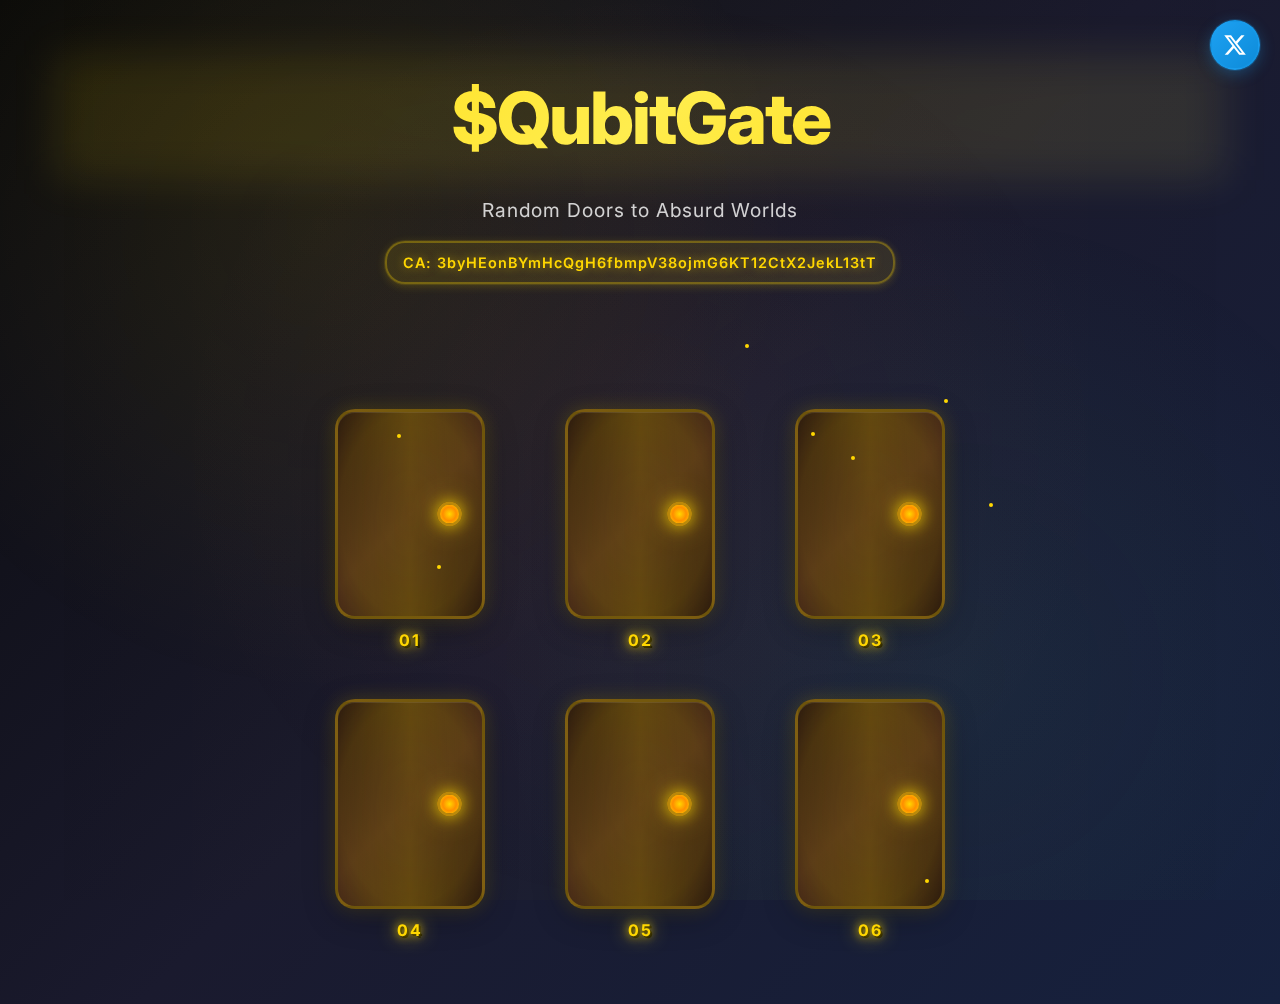
<file: index.html>
<!DOCTYPE html>
<html lang="zh-CN">
<head>
    <meta charset="UTF-8">
    <meta name="viewport" content="width=device-width, initial-scale=1.0">
    <link rel="icon" type="image/svg+xml" href="favicon.svg">
    <title>$QubitGate - Random Doors to Absurd Worlds</title>
    <link rel="stylesheet" href="styles.css">
    <link href="https://fonts.googleapis.com/css2?family=Inter:wght@400;600;800&display=swap" rel="stylesheet">
</head>
<body>
    <div class="container">
        <!-- Twitter Link -->
        <div class="twitter-link">
            <a href="https://x.com/QubitGate_meme" target="_blank" class="twitter-button">
                <svg width="24" height="24" viewBox="0 0 24 24" fill="currentColor">
                    <path d="M18.244 2.25h3.308l-7.227 8.26 8.502 11.24H16.17l-5.214-6.817L4.99 21.75H1.68l7.73-8.835L1.254 2.25H8.08l4.713 6.231zm-1.161 17.52h1.833L7.084 4.126H5.117z"/>
                </svg>
            </a>
        </div>
        
        <header class="pixel-header">
            <h1 class="pixel-title">$QubitGate</h1>
            <p class="pixel-subtitle">Random Doors to Absurd Worlds</p>
            <p class="contract-address">CA: 3byHEonBYmHcQgH6fbmpV38ojmG6KT12CtX2JekL13tT</p>
        </header>

        <div class="doors-container">
            <div class="door-row">
                <div class="door" data-door="1" data-meme="🚪 DOOR 1 - APE IN! 🦍" onclick="openDoor(this)">
                    <div class="door-frame">
                        <div class="door-knob"></div>
                    </div>
                    <div class="door-number">01</div>
                </div>
                <div class="door" data-door="2" data-meme="🚪 DOOR 2 - TO THE MOON! 🚀" onclick="openDoor(this)">
                    <div class="door-frame">
                        <div class="door-knob"></div>
                    </div>
                    <div class="door-number">02</div>
                </div>
                <div class="door" data-door="3" data-meme="🚪 DOOR 3 - DIAMOND HANDS! 💎" onclick="openDoor(this)">
                    <div class="door-frame">
                        <div class="door-knob"></div>
                    </div>
                    <div class="door-number">03</div>
                </div>
            </div>
            <div class="door-row">
                <div class="door" data-door="4" data-meme="🚪 DOOR 4 - WAGMI! 💪" onclick="openDoor(this)">
                    <div class="door-frame">
                        <div class="door-knob"></div>
                    </div>
                    <div class="door-number">04</div>
                </div>
                <div class="door" data-door="5" data-meme="🚪 DOOR 5 - HODL! 🚪" onclick="openDoor(this)">
                    <div class="door-frame">
                        <div class="door-knob"></div>
                    </div>
                    <div class="door-number">05</div>
                </div>
                <div class="door" data-door="6" data-meme="🚪 DOOR 6 - GEM ALERT! 💎" onclick="openDoor(this)">
                    <div class="door-frame">
                        <div class="door-knob"></div>
                    </div>
                    <div class="door-number">06</div>
                </div>
            </div>
        </div>

        <!-- 分享按钮区域 -->
        <div id="share-section" class="share-section" style="display: none;">
            <button id="share-button" class="pixel-button" onclick="shareToTwitter()">
                🚪 Open The Door! 🚀
            </button>
        </div>


        </div>
    </div>

    <script src="script.js"></script>
</body>
</html>
</file>
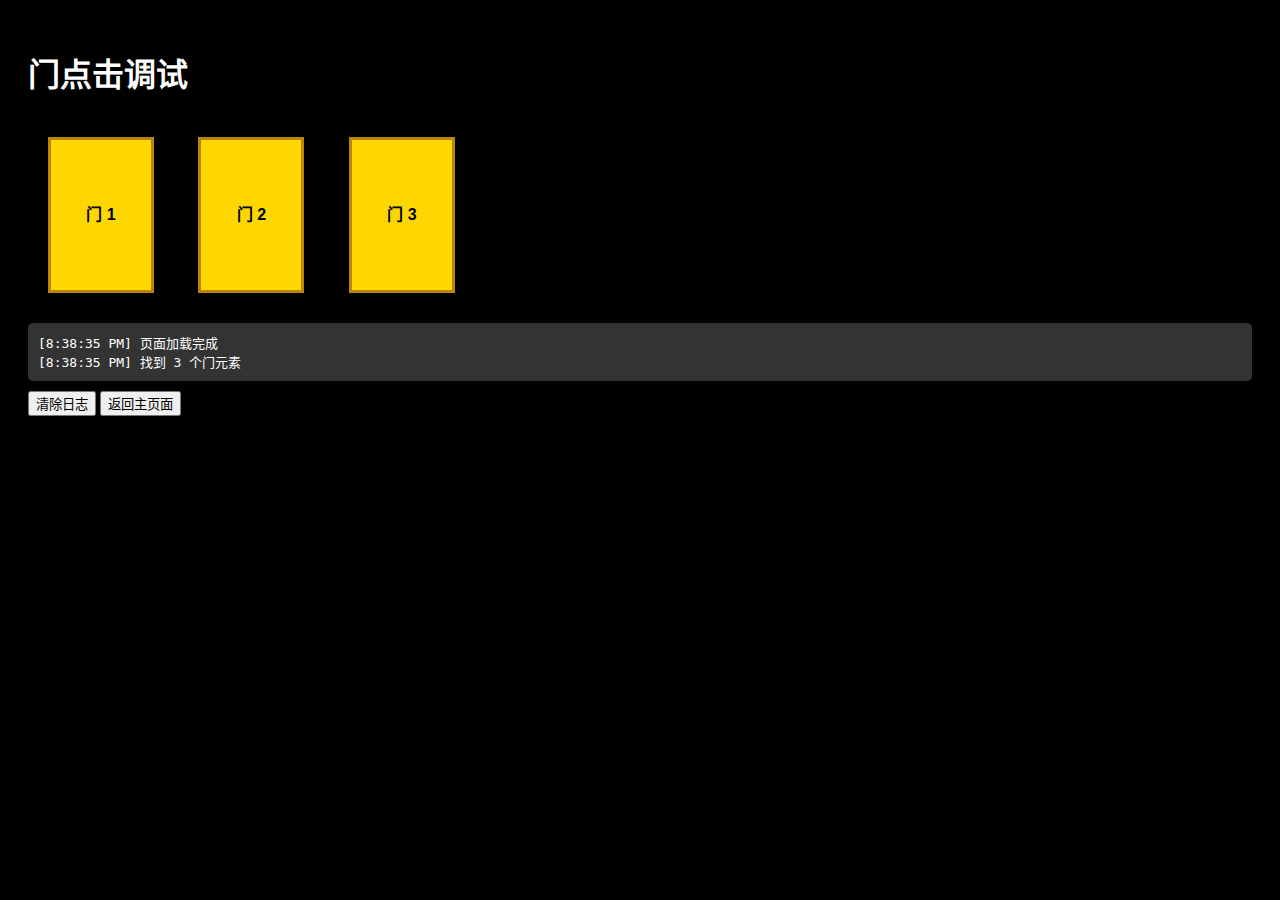
<file: debug.html>
<!DOCTYPE html>
<html lang="zh-CN">
<head>
    <meta charset="UTF-8">
    <meta name="viewport" content="width=device-width, initial-scale=1.0">
    <title>调试页面</title>
    <style>
        body {
            font-family: Arial, sans-serif;
            padding: 20px;
            background: #000;
            color: #fff;
        }
        .debug-door {
            width: 100px;
            height: 150px;
            background: #ffd700;
            border: 3px solid #b8860b;
            margin: 20px;
            cursor: pointer;
            display: inline-block;
            text-align: center;
            line-height: 150px;
            font-weight: bold;
            color: #000;
        }
        .debug-door:hover {
            background: #fff200;
        }
        .debug-door.clicked {
            background: #ff6b6b;
            color: #fff;
        }
        .log {
            background: #333;
            padding: 10px;
            margin: 10px 0;
            border-radius: 5px;
            font-family: monospace;
            max-height: 200px;
            overflow-y: auto;
        }
    </style>
</head>
<body>
    <h1>门点击调试</h1>
    
    <div>
        <div class="debug-door" onclick="testClick(this, 1)">门 1</div>
        <div class="debug-door" onclick="testClick(this, 2)">门 2</div>
        <div class="debug-door" onclick="testClick(this, 3)">门 3</div>
    </div>
    
    <div class="log" id="log"></div>
    
    <button onclick="clearLog()">清除日志</button>
    <button onclick="window.location.href='index.html'">返回主页面</button>

    <script>
        function testClick(door, number) {
            door.classList.add('clicked');
            log(`门 ${number} 被点击了`);
            
            setTimeout(() => {
                door.classList.remove('clicked');
            }, 1000);
        }
        
        function log(message) {
            const logDiv = document.getElementById('log');
            const time = new Date().toLocaleTimeString();
            logDiv.innerHTML += `[${time}] ${message}<br>`;
            logDiv.scrollTop = logDiv.scrollHeight;
        }
        
        function clearLog() {
            document.getElementById('log').innerHTML = '';
        }
        
        // 测试事件监听器
        document.addEventListener('DOMContentLoaded', function() {
            log('页面加载完成');
            
            // 测试querySelector
            const doors = document.querySelectorAll('.debug-door');
            log(`找到 ${doors.length} 个门元素`);
            
            // 测试点击事件
            doors.forEach((door, index) => {
                door.addEventListener('click', function(e) {
                    log(`事件监听器触发: 门 ${index + 1}`);
                });
            });
        });
    </script>
</body>
</html>
</file>
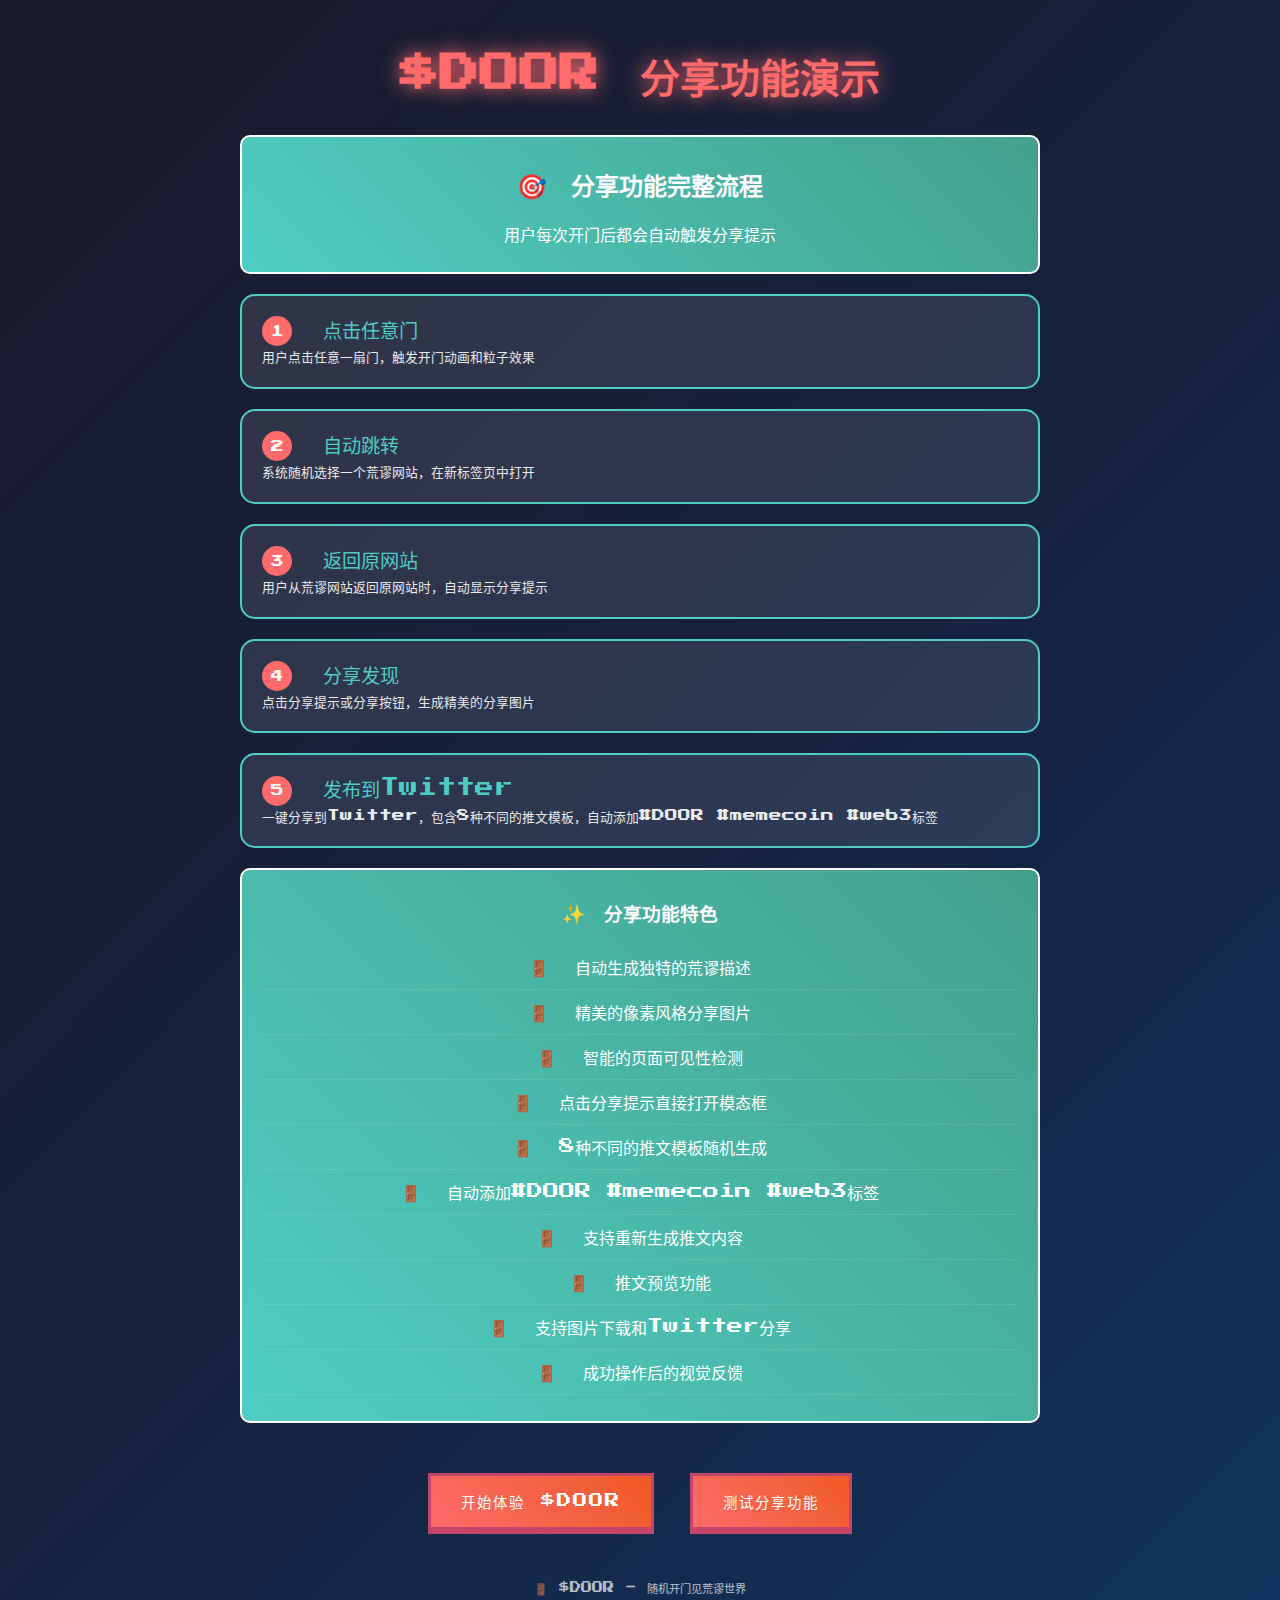
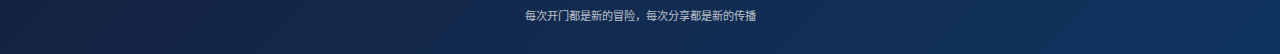
<file: demo.html>
<!DOCTYPE html>
<html lang="zh-CN">
<head>
    <meta charset="UTF-8">
    <meta name="viewport" content="width=device-width, initial-scale=1.0">
    <title>$DOOR - 分享功能演示</title>
    <link href="https://fonts.googleapis.com/css2?family=Press+Start+2P&display=swap" rel="stylesheet">
    <style>
        body {
            font-family: 'Press Start 2P', cursive;
            background: linear-gradient(135deg, #1a1a2e 0%, #16213e 50%, #0f3460 100%);
            color: #fff;
            margin: 0;
            padding: 20px;
            min-height: 100vh;
        }
        
        .demo-container {
            max-width: 800px;
            margin: 0 auto;
            text-align: center;
        }
        
        .demo-title {
            font-size: 2.5rem;
            color: #ff6b6b;
            text-shadow: 0 0 20px #ff6b6b;
            margin-bottom: 30px;
        }
        
        .demo-step {
            background: rgba(255, 255, 255, 0.1);
            border: 2px solid #4ecdc4;
            border-radius: 15px;
            padding: 20px;
            margin: 20px 0;
            text-align: left;
        }
        
        .step-number {
            background: #ff6b6b;
            color: white;
            width: 30px;
            height: 30px;
            border-radius: 50%;
            display: inline-flex;
            align-items: center;
            justify-content: center;
            font-size: 0.8rem;
            margin-right: 15px;
        }
        
        .step-title {
            font-size: 1.2rem;
            color: #4ecdc4;
            margin-bottom: 10px;
        }
        
        .step-description {
            font-size: 0.8rem;
            line-height: 1.6;
            opacity: 0.9;
        }
        
        .demo-button {
            background: linear-gradient(45deg, #ff6b6b, #ee5a24);
            border: 3px solid #c44569;
            color: white;
            padding: 15px 30px;
            font-family: 'Press Start 2P', cursive;
            font-size: 0.9rem;
            cursor: pointer;
            text-transform: uppercase;
            letter-spacing: 2px;
            box-shadow: 0 4px 0 #c44569;
            transition: all 0.2s ease;
            margin: 10px;
        }
        
        .demo-button:hover {
            transform: translateY(-2px);
            box-shadow: 0 6px 0 #c44569;
        }
        
        .demo-button:active {
            transform: translateY(2px);
            box-shadow: 0 2px 0 #c44569;
        }
        
        .highlight {
            background: linear-gradient(45deg, #4ecdc4, #44a08d);
            padding: 10px 20px;
            border-radius: 10px;
            margin: 20px 0;
            border: 2px solid #fff;
        }
        
        .feature-list {
            list-style: none;
            padding: 0;
        }
        
        .feature-list li {
            padding: 10px 0;
            border-bottom: 1px solid rgba(255, 255, 255, 0.1);
        }
        
        .feature-list li:before {
            content: "🚪 ";
            margin-right: 10px;
        }
    </style>
</head>
<body>
    <div class="demo-container">
        <h1 class="demo-title">$DOOR 分享功能演示</h1>
        
        <div class="highlight">
            <h2>🎯 分享功能完整流程</h2>
            <p>用户每次开门后都会自动触发分享提示</p>
        </div>
        
        <div class="demo-step">
            <div>
                <span class="step-number">1</span>
                <span class="step-title">点击任意门</span>
            </div>
            <div class="step-description">
                用户点击任意一扇门，触发开门动画和粒子效果
            </div>
        </div>
        
        <div class="demo-step">
            <div>
                <span class="step-number">2</span>
                <span class="step-title">自动跳转</span>
            </div>
            <div class="step-description">
                系统随机选择一个荒谬网站，在新标签页中打开
            </div>
        </div>
        
        <div class="demo-step">
            <div>
                <span class="step-number">3</span>
                <span class="step-title">返回原网站</span>
            </div>
            <div class="step-description">
                用户从荒谬网站返回原网站时，自动显示分享提示
            </div>
        </div>
        
        <div class="demo-step">
            <div>
                <span class="step-number">4</span>
                <span class="step-title">分享发现</span>
            </div>
            <div class="step-description">
                点击分享提示或分享按钮，生成精美的分享图片
            </div>
        </div>
        
        <div class="demo-step">
            <div>
                <span class="step-number">5</span>
                <span class="step-title">发布到Twitter</span>
            </div>
            <div class="step-description">
                一键分享到Twitter，包含8种不同的推文模板，自动添加#DOOR #memecoin #web3标签
            </div>
        </div>
        
        <div class="highlight">
            <h3>✨ 分享功能特色</h3>
            <ul class="feature-list">
                <li>自动生成独特的荒谬描述</li>
                <li>精美的像素风格分享图片</li>
                <li>智能的页面可见性检测</li>
                <li>点击分享提示直接打开模态框</li>
                <li>8种不同的推文模板随机生成</li>
                <li>自动添加#DOOR #memecoin #web3标签</li>
                <li>支持重新生成推文内容</li>
                <li>推文预览功能</li>
                <li>支持图片下载和Twitter分享</li>
                <li>成功操作后的视觉反馈</li>
            </ul>
        </div>
        
        <div style="margin: 40px 0;">
            <button class="demo-button" onclick="window.location.href='index.html'">
                开始体验 $DOOR
            </button>
            <button class="demo-button" onclick="window.location.href='test.html'">
                测试分享功能
            </button>
        </div>
        
        <div style="font-size: 0.7rem; opacity: 0.7; margin-top: 40px;">
            <p>🚪 $DOOR - 随机开门见荒谬世界</p>
            <p>每次开门都是新的冒险，每次分享都是新的传播</p>
        </div>
    </div>
</body>
</html>
</file>
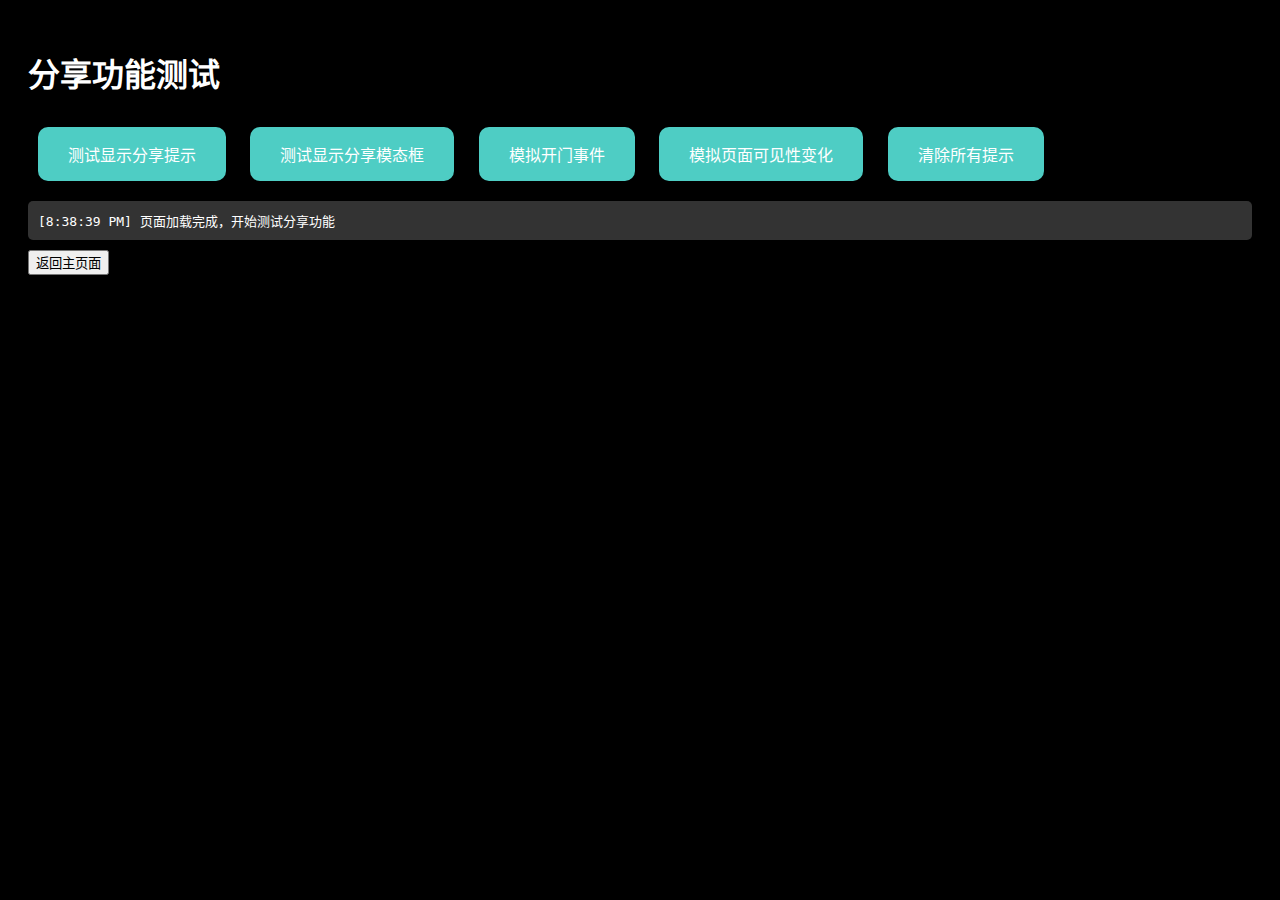
<file: test-share.html>
<!DOCTYPE html>
<html lang="zh-CN">
<head>
    <meta charset="UTF-8">
    <meta name="viewport" content="width=device-width, initial-scale=1.0">
    <title>分享功能测试</title>
    <style>
        body {
            font-family: Arial, sans-serif;
            padding: 20px;
            background: #000;
            color: #fff;
        }
        .test-button {
            background: #4ecdc4;
            color: white;
            padding: 15px 30px;
            border: none;
            border-radius: 10px;
            font-size: 16px;
            margin: 10px;
            cursor: pointer;
        }
        .test-button:hover {
            background: #44a08d;
        }
        .log {
            background: #333;
            padding: 10px;
            margin: 10px 0;
            border-radius: 5px;
            font-family: monospace;
            max-height: 300px;
            overflow-y: auto;
        }
        .share-prompt {
            position: fixed;
            bottom: 20px;
            left: 50%;
            transform: translateX(-50%);
            background: linear-gradient(45deg, #4ecdc4, #44a08d);
            color: white;
            padding: 20px 30px;
            border-radius: 15px;
            font-size: 14px;
            z-index: 1000;
            cursor: pointer;
        }
    </style>
</head>
<body>
    <h1>分享功能测试</h1>
    
    <div>
        <button class="test-button" onclick="testShowSharePrompt()">测试显示分享提示</button>
        <button class="test-button" onclick="testShowShareModal()">测试显示分享模态框</button>
        <button class="test-button" onclick="simulateDoorOpened()">模拟开门事件</button>
        <button class="test-button" onclick="simulateVisibilityChange()">模拟页面可见性变化</button>
        <button class="test-button" onclick="clearAllPrompts()">清除所有提示</button>
    </div>
    
    <div class="log" id="log"></div>
    
    <button onclick="window.location.href='index.html'">返回主页面</button>

    <script>
        // 模拟分享提示函数
        function showSharePrompt() {
            // 检查是否已经有分享提示存在
            const existingPrompt = document.querySelector('.share-prompt');
            if (existingPrompt) {
                log('分享提示已存在，跳过重复创建');
                return;
            }
            
            const sharePrompt = document.createElement('div');
            sharePrompt.className = 'share-prompt';
            sharePrompt.innerHTML = '🚪 分享你的发现！';
            
            sharePrompt.addEventListener('click', function() {
                log('点击分享提示');
                if (sharePrompt.parentNode) {
                    sharePrompt.parentNode.removeChild(sharePrompt);
                }
            });
            
            document.body.appendChild(sharePrompt);
            log('显示分享提示');
        }
        
        // 模拟分享模态框函数
        function showShareModal() {
            // 清理所有现有的分享提示
            const existingPrompts = document.querySelectorAll('.share-prompt');
            existingPrompts.forEach(prompt => {
                if (prompt.parentNode) {
                    prompt.parentNode.removeChild(prompt);
                }
            });
            
            log('显示分享模态框，已清理所有提示');
        }
        
        function testShowSharePrompt() {
            log('=== 测试显示分享提示 ===');
            showSharePrompt();
        }
        
        function testShowShareModal() {
            log('=== 测试显示分享模态框 ===');
            showShareModal();
        }
        
        function simulateDoorOpened() {
            log('=== 模拟开门事件 ===');
            document.dispatchEvent(new CustomEvent('doorOpened'));
        }
        
        function simulateVisibilityChange() {
            log('=== 模拟页面可见性变化 ===');
            // 模拟页面从隐藏变为可见
            Object.defineProperty(document, 'visibilityState', {
                value: 'visible',
                writable: true
            });
            document.dispatchEvent(new Event('visibilitychange'));
        }
        
        function clearAllPrompts() {
            log('=== 清除所有提示 ===');
            const existingPrompts = document.querySelectorAll('.share-prompt');
            existingPrompts.forEach(prompt => {
                if (prompt.parentNode) {
                    prompt.parentNode.removeChild(prompt);
                }
            });
            log(`清除了 ${existingPrompts.length} 个提示`);
        }
        
        function log(message) {
            const logDiv = document.getElementById('log');
            const time = new Date().toLocaleTimeString();
            logDiv.innerHTML += `[${time}] ${message}<br>`;
            logDiv.scrollTop = logDiv.scrollHeight;
        }
        
        // 页面加载完成
        document.addEventListener('DOMContentLoaded', function() {
            log('页面加载完成，开始测试分享功能');
        });
    </script>
</body>
</html>
</file>
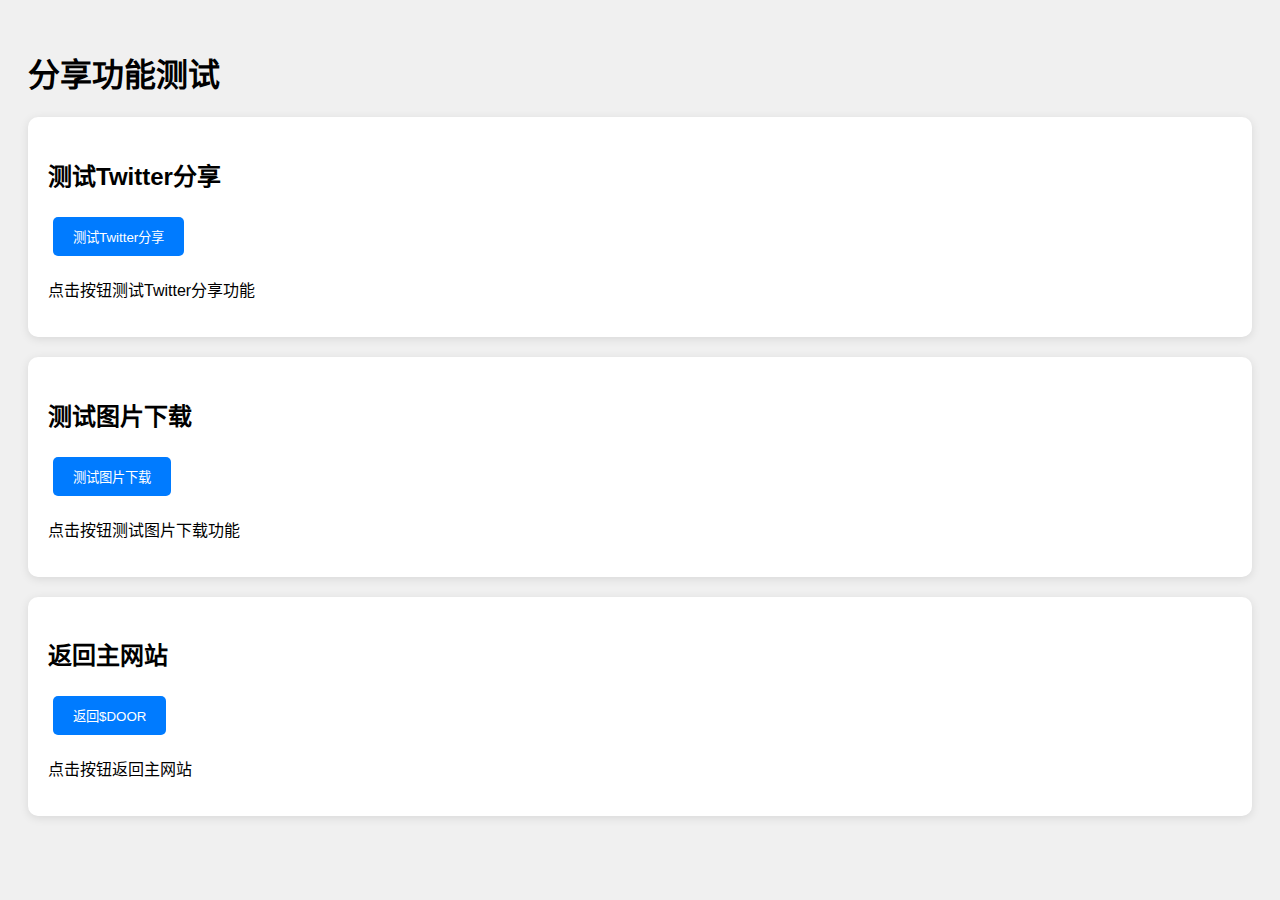
<file: test.html>
<!DOCTYPE html>
<html lang="zh-CN">
<head>
    <meta charset="UTF-8">
    <meta name="viewport" content="width=device-width, initial-scale=1.0">
    <title>测试分享功能</title>
    <style>
        body {
            font-family: Arial, sans-serif;
            padding: 20px;
            background: #f0f0f0;
        }
        .test-section {
            background: white;
            padding: 20px;
            margin: 20px 0;
            border-radius: 10px;
            box-shadow: 0 2px 10px rgba(0,0,0,0.1);
        }
        button {
            background: #007bff;
            color: white;
            border: none;
            padding: 10px 20px;
            border-radius: 5px;
            cursor: pointer;
            margin: 5px;
        }
        button:hover {
            background: #0056b3;
        }
    </style>
</head>
<body>
    <h1>分享功能测试</h1>
    
    <div class="test-section">
        <h2>测试Twitter分享</h2>
        <button onclick="testTwitterShare()">测试Twitter分享</button>
        <p>点击按钮测试Twitter分享功能</p>
    </div>
    
    <div class="test-section">
        <h2>测试图片下载</h2>
        <button onclick="testImageDownload()">测试图片下载</button>
        <p>点击按钮测试图片下载功能</p>
    </div>
    
    <div class="test-section">
        <h2>返回主网站</h2>
        <button onclick="window.location.href='index.html'">返回$DOOR</button>
        <p>点击按钮返回主网站</p>
    </div>

    <script>
        function testTwitterShare() {
            const tweetTemplates = [
                "🚪 我在@$DOOR打开了一扇门，看到了一个荒谬的世界！这太荒谬了！🤯\n\n你也来试试看？\n\n🚪✨🔥",
                "刚刚在@$DOOR经历了一次疯狂冒险！打开门后看到了一个荒谬的世界...\n\n这个世界太疯狂了！😱\n\n🎭🎪🎨",
                "🚀 @$DOOR 让我发现了一个新世界！打开门后看到了一个荒谬的世界\n\n这绝对是今天最离谱的发现！\n\n🌟💫🚀"
            ];
            
            const randomTemplate = tweetTemplates[Math.floor(Math.random() * tweetTemplates.length)];
            const url = window.location.href.replace('test.html', 'index.html');
            const twitterUrl = `https://twitter.com/intent/tweet?text=${encodeURIComponent(randomTemplate)}&url=${encodeURIComponent(url)}&hashtags=DOOR,memecoin,web3`;
            window.open(twitterUrl, '_blank');
            alert('Twitter分享窗口已打开！包含新的推文模板和标签！');
        }
        
        function testImageDownload() {
            // 创建一个简单的测试图片
            const canvas = document.createElement('canvas');
            canvas.width = 600;
            canvas.height = 400;
            const ctx = canvas.getContext('2d');
            
            // 绘制背景
            ctx.fillStyle = '#1a1a2e';
            ctx.fillRect(0, 0, 600, 400);
            
            // 绘制文字
            ctx.fillStyle = '#ff6b6b';
            ctx.font = 'bold 48px Arial';
            ctx.textAlign = 'center';
            ctx.fillText('$DOOR 测试', 300, 200);
            
            // 下载图片
            const link = document.createElement('a');
            link.download = 'door-test.png';
            link.href = canvas.toDataURL();
            link.click();
            
            alert('测试图片已下载！');
        }
    </script>
</body>
</html>
</file>
<file: styles.css>
/* Premium Gaming Style - Inspired by AAA Game Studios */
* {
    margin: 0;
    padding: 0;
    box-sizing: border-box;
}

body {
    font-family: 'Inter', -apple-system, BlinkMacSystemFont, 'Segoe UI', Roboto, sans-serif;
    background: linear-gradient(135deg, #0a0a0a 0%, #1a1a2e 50%, #16213e 100%);
    color: #ffffff;
    overflow-x: hidden;
    min-height: 100vh;
    position: relative;
    line-height: 1.6;
}

/* Premium Background with Subtle Effects */
body::before {
    content: '';
    position: fixed;
    top: 0;
    left: 0;
    width: 100%;
    height: 100%;
    background: 
        radial-gradient(circle at 25% 25%, rgba(255, 215, 0, 0.08) 0%, transparent 40%),
        radial-gradient(circle at 75% 75%, rgba(78, 205, 196, 0.06) 0%, transparent 40%),
        radial-gradient(circle at 50% 50%, rgba(255, 107, 107, 0.04) 0%, transparent 60%);
    z-index: -2;
}

/* Subtle Animated Background */
body::after {
    content: '';
    position: fixed;
    top: 0;
    left: 0;
    width: 100%;
    height: 100%;
    background: 
        linear-gradient(90deg, transparent 0%, rgba(255, 215, 0, 0.02) 50%, transparent 100%);
    animation: lightBeam 15s ease-in-out infinite;
    z-index: -1;
    will-change: transform;
}

.container {
    max-width: 1200px;
    margin: 0 auto;
    padding: 20px;
    text-align: center;
}

/* Premium Header Design */
.pixel-header {
    margin-bottom: 60px;
    text-align: center;
    position: relative;
    padding: 40px 0;
}

.pixel-title {
    font-family: 'Inter', sans-serif;
    font-size: 4.5rem;
    font-weight: 800;
    background: linear-gradient(135deg, #ffd700 0%, #ffed4e 50%, #ffd700 100%);
    -webkit-background-clip: text;
    -webkit-text-fill-color: transparent;
    background-clip: text;
    margin-bottom: 20px;
    letter-spacing: -2px;
    position: relative;
    text-shadow: none;
}

.pixel-title::before {
    content: '';
    position: absolute;
    top: -5px;
    left: -5px;
    right: -5px;
    bottom: -5px;
    background: linear-gradient(135deg, rgba(255, 215, 0, 0.1), rgba(255, 237, 78, 0.1));
    filter: blur(20px);
    z-index: -1;
    animation: titleGlow 6s ease-in-out infinite alternate;
}

.pixel-subtitle {
    font-family: 'Inter', sans-serif;
    font-size: 1.2rem;
    font-weight: 400;
    color: rgba(255, 255, 255, 0.8);
    letter-spacing: 1px;
    margin-top: 10px;
    position: relative;
}

/* 门容器 */
.doors-container {
    margin: 50px 0;
}

.door-row {
    display: flex;
    justify-content: center;
    gap: 30px;
    margin-bottom: 30px;
}

/* Premium Door Design */
.door {
    position: relative;
    cursor: pointer;
    transition: all 0.6s cubic-bezier(0.4, 0, 0.2, 1);
    transform-style: preserve-3d;
    margin: 25px;
}

.door:hover {
    transform: scale(1.08) rotateY(12deg);
    filter: brightness(1.3) contrast(1.1);
}

.door.opening {
    animation: doorOpening 2.5s cubic-bezier(0.4, 0, 0.2, 1);
}

@keyframes doorOpening {
    0% {
        transform: scale(1) rotateY(0deg);
        filter: brightness(1) contrast(1);
    }
    25% {
        transform: scale(1.05) rotateY(25deg);
        filter: brightness(1.2) contrast(1.1);
    }
    50% {
        transform: scale(1.1) rotateY(50deg);
        filter: brightness(1.4) contrast(1.2);
    }
    75% {
        transform: scale(1.15) rotateY(75deg);
        filter: brightness(1.6) contrast(1.3);
    }
    100% {
        transform: scale(1.2) rotateY(90deg);
        filter: brightness(1.8) contrast(1.4);
    }
}

.door-frame {
    width: 150px;
    height: 210px;
    background: linear-gradient(135deg, #2d1b0f 0%, #4a2c1a 50%, #2d1b0f 100%);
    border: 3px solid rgba(255, 215, 0, 0.3);
    border-radius: 20px;
    position: relative;
    box-shadow: 
        0 8px 32px rgba(0, 0, 0, 0.3),
        0 0 20px rgba(255, 215, 0, 0.2),
        inset 0 1px 0 rgba(255, 255, 255, 0.1);
    overflow: hidden;
}

.door-frame::before {
    content: '';
    position: absolute;
    top: 0;
    left: 0;
    right: 0;
    bottom: 0;
    background: 
        linear-gradient(90deg, transparent 0%, rgba(255, 215, 0, 0.15) 50%, transparent 100%);
    animation: doorShimmer 6s infinite;
    will-change: transform;
}

.door-frame::after {
    content: '';
    position: absolute;
    top: 0;
    left: 0;
    right: 0;
    bottom: 0;
    background: 
        radial-gradient(ellipse at center, transparent 0%, rgba(255, 215, 0, 0.08) 70%, transparent 100%);
    animation: doorGlow 4s ease-in-out infinite alternate;
    will-change: opacity;
}

.door-knob {
    position: absolute;
    right: 20px;
    top: 50%;
    transform: translateY(-50%);
    width: 25px;
    height: 25px;
    background: radial-gradient(circle, #ffd700, #ff8c00, #ffd700);
    border: 3px solid #b8860b;
    border-radius: 50%;
    box-shadow: 
        0 0 15px rgba(255, 215, 0, 0.8),
        0 0 30px rgba(255, 215, 0, 0.4);
    animation: knobGlow 3s ease-in-out infinite alternate;
    transition: transform 0.3s ease;
    will-change: box-shadow;
}

.door.opening .door-knob {
    animation: knobTurn 2s ease-in-out;
}

@keyframes knobTurn {
    0% {
        transform: translateY(-50%) rotate(0deg);
    }
    25% {
        transform: translateY(-50%) rotate(90deg);
    }
    50% {
        transform: translateY(-50%) rotate(180deg);
    }
    75% {
        transform: translateY(-50%) rotate(270deg);
    }
    100% {
        transform: translateY(-50%) rotate(360deg);
    }
}

@keyframes screenFlash {
    0% {
        opacity: 0;
        transform: scale(0.5);
    }
    50% {
        opacity: 1;
        transform: scale(1.2);
    }
    100% {
        opacity: 0;
        transform: scale(2);
    }
}

@keyframes doorLight {
    0% {
        width: 0;
        height: 0;
        opacity: 0;
    }
    50% {
        width: 200px;
        height: 200px;
        opacity: 1;
    }
    100% {
        width: 400px;
        height: 400px;
        opacity: 0;
    }
}

@keyframes discoveryReveal {
    0% {
        opacity: 0;
        transform: translate(-50%, -50%) scale(0.5);
    }
    50% {
        opacity: 1;
        transform: translate(-50%, -50%) scale(1.1);
    }
    100% {
        opacity: 1;
        transform: translate(-50%, -50%) scale(1);
    }
}

@keyframes discoveryHide {
    0% {
        opacity: 1;
        transform: translate(-50%, -50%) scale(1);
    }
    100% {
        opacity: 0;
        transform: translate(-50%, -50%) scale(0.5);
    }
}

.door-number {
    position: absolute;
    bottom: -35px;
    left: 50%;
    transform: translateX(-50%);
    font-size: 1rem;
    color: #ffd700;
    text-shadow: 
        0 0 10px #ffd700,
        0 0 20px #ffd700,
        1px 1px 0px #000,
        2px 2px 0px #000;
    font-weight: bold;
    letter-spacing: 2px;
}



/* 好莱坞大片风格按钮 */
.pixel-button {
    background: linear-gradient(135deg, #ffd700 0%, #ffed4e 50%, #ffd700 100%);
    border: 2px solid rgba(255, 215, 0, 0.3);
    color: #1a1a2e;
    padding: 16px 32px;
    font-family: 'Inter', sans-serif;
    font-size: 0.95rem;
    font-weight: 600;
    cursor: pointer;
    text-transform: none;
    letter-spacing: 0.5px;
    border-radius: 12px;
    box-shadow: 
        0 4px 20px rgba(255, 215, 0, 0.3),
        0 0 0 1px rgba(255, 215, 0, 0.2);
    transition: all 0.4s cubic-bezier(0.4, 0, 0.2, 1);
    position: relative;
    overflow: hidden;
    backdrop-filter: blur(10px);
}

.pixel-button:hover {
    transform: translateY(-2px);
    box-shadow: 
        0 8px 30px rgba(255, 215, 0, 0.4),
        0 0 0 1px rgba(255, 215, 0, 0.3);
    filter: brightness(1.05);
}

.pixel-button:active {
    transform: translateY(0);
    box-shadow: 0 4px 20px rgba(255, 215, 0, 0.3);
}

.pixel-button::before {
    content: '';
    position: absolute;
    top: 0;
    left: -100%;
    width: 100%;
    height: 100%;
    background: linear-gradient(90deg, transparent, rgba(255, 255, 255, 0.4), transparent);
    transition: left 0.6s;
}

.pixel-button:hover::before {
    left: 100%;
}

/* 分享部分 */
.share-section {
    margin: 40px 0;
    animation: sharePulse 4s ease-in-out infinite;
    text-align: center;
    will-change: transform;
    opacity: 0;
    transform: translateY(20px);
    transition: all 0.6s cubic-bezier(0.4, 0, 0.2, 1);
}

.share-section.show {
    opacity: 1;
    transform: translateY(0);
}

@keyframes sharePulse {
    0%, 100% {
        transform: scale(1);
        filter: brightness(1);
    }
    50% {
        transform: scale(1.02);
        filter: brightness(1.1);
    }
}

/* 分享按钮特殊样式 */
#share-button {
    background: linear-gradient(135deg, #ffd700 0%, #ff8c00 50%, #ffd700 100%);
    border: 3px solid rgba(255, 215, 0, 0.5);
    color: #1a1a2e;
    padding: 20px 40px;
    font-family: 'Inter', sans-serif;
    font-size: 1.1rem;
    font-weight: 700;
    cursor: pointer;
    text-transform: none;
    letter-spacing: 1px;
    border-radius: 15px;
    box-shadow: 
        0 8px 30px rgba(255, 215, 0, 0.4),
        0 0 0 2px rgba(255, 215, 0, 0.3),
        0 0 50px rgba(255, 215, 0, 0.2);
    transition: all 0.4s cubic-bezier(0.4, 0, 0.2, 1);
    position: relative;
    overflow: hidden;
    backdrop-filter: blur(10px);
    animation: shareButtonGlow 3s ease-in-out infinite alternate;
}

#share-button:hover {
    transform: translateY(-3px) scale(1.05);
    box-shadow: 
        0 12px 40px rgba(255, 215, 0, 0.6),
        0 0 0 3px rgba(255, 215, 0, 0.4),
        0 0 70px rgba(255, 215, 0, 0.3);
    filter: brightness(1.1) contrast(1.1);
}

#share-button:active {
    transform: translateY(-1px) scale(1.02);
    box-shadow: 0 6px 25px rgba(255, 215, 0, 0.5);
}

#share-button::before {
    content: '';
    position: absolute;
    top: 0;
    left: -100%;
    width: 100%;
    height: 100%;
    background: linear-gradient(90deg, transparent, rgba(255, 255, 255, 0.6), transparent);
    transition: left 0.8s;
}

#share-button:hover::before {
    left: 100%;
}

@keyframes shareButtonGlow {
    from {
        box-shadow: 
            0 8px 30px rgba(255, 215, 0, 0.4),
            0 0 0 2px rgba(255, 215, 0, 0.3),
            0 0 50px rgba(255, 215, 0, 0.2);
    }
    to {
        box-shadow: 
            0 8px 30px rgba(255, 215, 0, 0.6),
            0 0 0 2px rgba(255, 215, 0, 0.5),
            0 0 70px rgba(255, 215, 0, 0.4);
    }
}

/* 模态框 */
.modal {
    display: none;
    position: fixed;
    z-index: 1000;
    left: 0;
    top: 0;
    width: 100%;
    height: 100%;
    background-color: rgba(0, 0, 0, 0.8);
    backdrop-filter: blur(5px);
}

.modal-content {
    background: linear-gradient(135deg, #000, #1a1a1a, #000);
    margin: 5% auto;
    padding: 0;
    border: 4px solid #ffd700;
    border-radius: 20px;
    width: 80%;
    max-width: 700px;
    box-shadow: 
        0 0 50px rgba(255, 215, 0, 0.4),
        0 0 100px rgba(255, 215, 0, 0.2);
    animation: modalSlideIn 0.3s ease;
}

.modal-header {
    background: linear-gradient(45deg, #ffd700, #ff8c00, #ffd700);
    padding: 25px;
    border-radius: 16px 16px 0 0;
    display: flex;
    justify-content: space-between;
    align-items: center;
    color: #000;
    font-weight: bold;
}

.modal-header h3 {
    color: #000;
    font-size: 1.3rem;
    margin: 0;
    text-shadow: 1px 1px 0px rgba(255, 255, 255, 0.5);
}

.close {
    color: #000;
    font-size: 2.2rem;
    font-weight: bold;
    cursor: pointer;
    transition: all 0.3s;
    text-shadow: 1px 1px 0px rgba(255, 255, 255, 0.5);
}

.close:hover {
    color: #fff;
    text-shadow: 2px 2px 0px #000;
    transform: scale(1.1);
}

.modal-body {
    padding: 30px;
}

.screenshot-container {
    margin-bottom: 20px;
    border: 3px solid #ffd700;
    border-radius: 15px;
    overflow: hidden;
    box-shadow: 0 0 30px rgba(255, 215, 0, 0.3);
}

#screenshot-canvas {
    width: 100%;
    height: auto;
    background: #000;
}

.share-text {
    margin: 20px 0;
    padding: 20px;
    background: rgba(255, 215, 0, 0.1);
    border-radius: 15px;
    border: 2px solid #ffd700;
    box-shadow: 0 0 20px rgba(255, 215, 0, 0.2);
}

.share-text p {
    font-size: 0.9rem;
    line-height: 1.6;
    color: #ffd700;
}

.share-buttons {
    display: flex;
    gap: 20px;
    justify-content: center;
    flex-wrap: wrap;
    margin-top: 20px;
}

/* 好莱坞大片风格动画 */
@keyframes lightBeam {
    0%, 100% { transform: translateX(-100%); }
    50% { transform: translateX(100%); }
}

@keyframes particleFloat {
    0% {
        opacity: 1;
        transform: translate(0, 0) scale(1);
    }
    100% {
        opacity: 0;
        transform: translate(100px, -100px) scale(0);
    }
}

@keyframes backgroundFloat {
    0%, 100% {
        opacity: 0.3;
        transform: translateY(0px);
    }
    50% {
        opacity: 0.8;
        transform: translateY(-20px);
    }
}

@keyframes titleGlow {
    from {
        text-shadow: 
            0 0 20px #ffd700,
            0 0 40px #ffd700,
            0 0 60px #ffd700,
            0 0 80px #ffd700,
            2px 2px 0px #000,
            4px 4px 0px #000,
            6px 6px 0px #000;
    }
    to {
        text-shadow: 
            0 0 30px #ffd700,
            0 0 50px #ffd700,
            0 0 70px #ffd700,
            0 0 90px #ffd700,
            2px 2px 0px #000,
            4px 4px 0px #000,
            6px 6px 0px #000;
    }
}

@keyframes titleShine {
    0% { transform: translateX(-100%) rotate(45deg); }
    100% { transform: translateX(100%) rotate(45deg); }
}

@keyframes subtitlePulse {
    0%, 100% { opacity: 0.9; }
    50% { opacity: 1; }
}

@keyframes doorShimmer {
    0% { transform: translateX(-100%); }
    100% { transform: translateX(100%); }
}

@keyframes doorGlow {
    from { opacity: 0.3; }
    to { opacity: 0.7; }
}

@keyframes knobGlow {
    from {
        box-shadow: 
            0 0 15px rgba(255, 215, 0, 0.8),
            0 0 30px rgba(255, 215, 0, 0.4);
    }
    to {
        box-shadow: 
            0 0 25px rgba(255, 215, 0, 1),
            0 0 50px rgba(255, 215, 0, 0.6);
    }
}

@keyframes modalSlideIn {
    from {
        opacity: 0;
        transform: translateY(-50px);
    }
    to {
        opacity: 1;
        transform: translateY(0);
    }
}

/* 响应式设计 */
@media (max-width: 768px) {
    .pixel-title {
        font-size: 2.5rem;
    }
    
    .door-frame {
        width: 100px;
        height: 140px;
    }
    
    .door-row {
        gap: 15px;
    }
    
    .stats-container {
        flex-direction: column;
        gap: 20px;
    }
    
    .share-buttons {
        flex-direction: column;
    }
    
    .modal-content {
        width: 95%;
        margin: 10% auto;
    }
}

/* 像素粒子效果 */
.pixel-particle {
    position: absolute;
    width: 4px;
    height: 4px;
    background: #4ecdc4;
    border-radius: 50%;
    pointer-events: none;
    animation: float 3s ease-in-out infinite;
}

@keyframes float {
    0%, 100% {
        transform: translateY(0px) rotate(0deg);
        opacity: 1;
    }
    50% {
        transform: translateY(-20px) rotate(180deg);
        opacity: 0.5;
    }
}

/* Meme互动效果样式 */
.meme-floating-text {
    position: fixed;
    color: #ffd700;
    font-size: 1.5rem;
    font-weight: bold;
    z-index: 10000;
    pointer-events: none;
    text-shadow: 2px 2px 4px rgba(0,0,0,0.8);
    animation: floatUp 3s ease-out forwards;
}

.meme-trail {
    position: fixed;
    width: 10px;
    height: 10px;
    z-index: 9999;
    pointer-events: none;
    animation: trailFade 1s ease-out forwards;
}

.meme-color-flash {
    position: fixed;
    top: 0;
    left: 0;
    width: 100%;
    height: 100%;
    opacity: 0.3;
    z-index: 9998;
    pointer-events: none;
    animation: colorFlash 0.5s ease-out;
}

/* 门悬停时的meme效果 */
.door:hover::after {
    content: attr(data-meme);
    position: absolute;
    top: -40px;
    left: 50%;
    transform: translateX(-50%);
    background: rgba(255, 215, 0, 0.9);
    color: #000;
    padding: 5px 10px;
    border-radius: 10px;
    font-size: 0.8rem;
    font-weight: bold;
    white-space: nowrap;
    z-index: 1000;
    animation: memeTooltip 0.3s ease-out;
}

@keyframes memeTooltip {
    0% {
        opacity: 0;
        transform: translateX(-50%) translateY(10px);
    }
    100% {
        opacity: 1;
        transform: translateX(-50%) translateY(0);
    }
}

/* 快速点击效果 */
.door.spam-clicking {
    animation: spamShake 0.1s ease-in-out infinite;
}

@keyframes spamShake {
    0%, 100% { transform: translateX(0); }
    25% { transform: translateX(-2px); }
    75% { transform: translateX(2px); }
}

/* 彩虹模式效果 */
body.rainbow-mode {
    animation: rainbowMode 2s infinite;
}

/* 响应式meme效果 */
@media (max-width: 768px) {
    .meme-floating-text {
        font-size: 1rem;
    }
    
    .door:hover::after {
        font-size: 0.6rem;
        padding: 3px 6px;
    }
}

/* 性能优化 */
.meme-effect {
    will-change: transform, opacity;
}

/* 无障碍支持 */
@media (prefers-reduced-motion: reduce) {
    .meme-floating-text,
    .meme-trail,
    .meme-color-flash,
    .door.spam-clicking,
    body.rainbow-mode {
        animation: none;
    }
}

/* Twitter Link Styles */
.twitter-link {
    position: fixed;
    top: 20px;
    right: 20px;
    z-index: 1000;
}

.twitter-button {
    display: flex;
    align-items: center;
    justify-content: center;
    width: 50px;
    height: 50px;
    background: linear-gradient(135deg, #1DA1F2 0%, #0D8BD9 100%);
    border: 2px solid rgba(29, 161, 242, 0.3);
    border-radius: 50%;
    color: #ffffff;
    text-decoration: none;
    transition: all 0.3s cubic-bezier(0.4, 0, 0.2, 1);
    box-shadow: 
        0 4px 15px rgba(29, 161, 242, 0.3),
        0 0 0 1px rgba(29, 161, 242, 0.2);
    backdrop-filter: blur(10px);
}

.twitter-button:hover {
    transform: translateY(-2px) scale(1.1);
    box-shadow: 
        0 8px 25px rgba(29, 161, 242, 0.4),
        0 0 0 2px rgba(29, 161, 242, 0.3);
    filter: brightness(1.1);
}

.twitter-button:active {
    transform: translateY(0) scale(1.05);
}

.twitter-button svg {
    width: 24px;
    height: 24px;
    transition: transform 0.3s ease;
}

.twitter-button:hover svg {
    transform: scale(1.1);
}

/* Contract Address Styles */
.contract-address {
    font-family: 'Inter', sans-serif;
    font-size: 0.9rem;
    font-weight: 600;
    color: #ffd700;
    background: rgba(255, 215, 0, 0.1);
    padding: 8px 16px;
    border-radius: 20px;
    border: 2px solid rgba(255, 215, 0, 0.3);
    margin-top: 15px;
    display: inline-block;
    letter-spacing: 1px;
    text-shadow: 0 0 10px rgba(255, 215, 0, 0.5);
    box-shadow: 
        0 2px 10px rgba(255, 215, 0, 0.2),
        0 0 0 1px rgba(255, 215, 0, 0.1);
    transition: all 0.3s ease;
    cursor: pointer;
    user-select: all;
}

.contract-address:hover {
    background: rgba(255, 215, 0, 0.2);
    border-color: rgba(255, 215, 0, 0.5);
    box-shadow: 
        0 4px 15px rgba(255, 215, 0, 0.3),
        0 0 0 2px rgba(255, 215, 0, 0.2);
    transform: translateY(-1px);
}

/* Responsive Twitter Link */
@media (max-width: 768px) {
    .twitter-link {
        top: 15px;
        right: 15px;
    }
    
    .twitter-button {
        width: 45px;
        height: 45px;
    }
    
    .twitter-button svg {
        width: 20px;
        height: 20px;
    }
    
    .contract-address {
        font-size: 0.8rem;
        padding: 6px 12px;
    }
}
</file>
